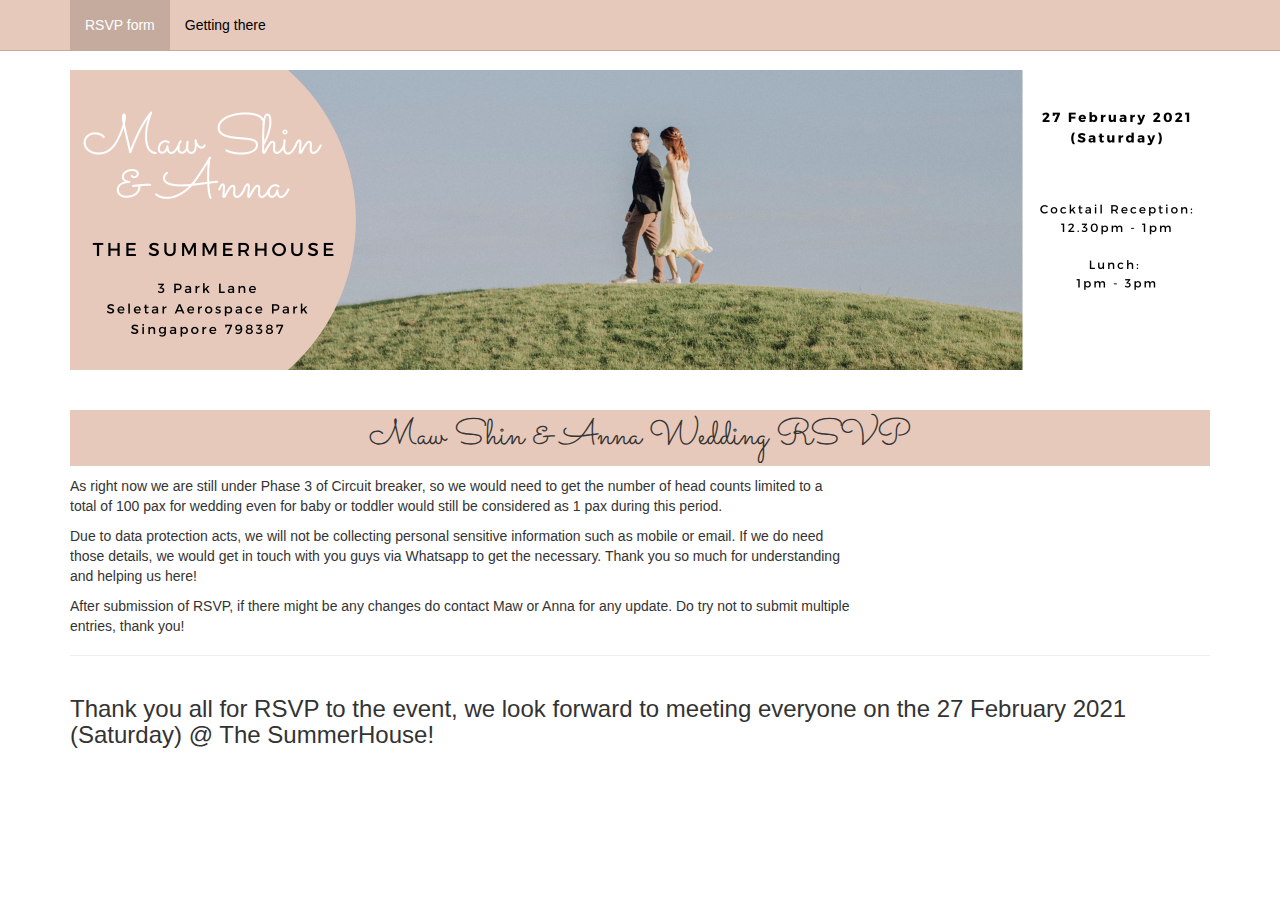
<file: index.html>
<!DOCTYPE html>
<html>
<head lang="en">
    <meta charset="utf-8">
    <meta http-equiv="X-UA-Compatible" content="IE=edge">
    <meta name="viewport" content="width=device-width, initial-scale=1">
    <!-- The above 3 meta tags *must* come first in the head; any other head content must come *after* these tags -->
    <meta name="description" content="Maw Shin & Anna Wedding - 27 February 2021 (Sat) 12.30pm | the SUMMERHOUSE, Selectar Areospace Park, 3 Park Lane, Singapore 798387">
    <meta name="keywords" content="Maw Shin, Anna, 27 February 2021">

	<title>Maw Shin & Anna Wedding RSVP form</title>

    <!-- Global site tag (gtag.js) - Google Analytics -->
    <script async src="//www.googletagmanager.com/gtag/js?id=G-MEL8B8M6QW"></script>
    <script>
      window.dataLayer = window.dataLayer || [];
      function gtag(){dataLayer.push(arguments);}
      gtag('js', new Date());

      gtag('config', 'G-MEL8B8M6QW');
    </script>

    <link rel="shortcut icon" href="images/favicon.ico"> 
    <link rel="preconnect" href="//fonts.gstatic.com">
    <link href="//fonts.googleapis.com/css2?family=Sacramento&display=swap" rel="stylesheet">
    <link href="css/bootstrap.min.css" rel="stylesheet">
    <link rel="stylesheet" type="text/css" href="css/styles.css"/>
</head>

<body>
    <nav class="navbar navbar-inverse navbar-fixed-top">
        <div class="container">
            <div class="navbar-header">
                <button type="button" class="navbar-toggle collapsed" data-toggle="collapse" data-target="#navbar" aria-expanded="false" aria-controls="navbar">
                    <span class="sr-only">Toggle navigation</span>
                    <span class="icon-bar"></span>
                    <span class="icon-bar"></span>
                    <span class="icon-bar"></span>
                </button>
            </div>
            <div id="navbar" class="navbar-collapse collapse">
                <ul class="nav navbar-nav">
                    <li class="active"><a href="#">RSVP form</a></li>
                    <li><a href="getting-there.html">Getting there</a></li>
                </ul>
            </div><!--/.nav-collapse -->
        </div>
    </nav>
    <div class="container">
        <div class="row">
            <div class="col-sm-12">
                <img src="images/banner.png" class="img-responsive" alt="Maw Shin & Anna Wedding - 27 February 2021 (Sat) 12.30pm">
            </div>
        </div>
    </div>
    <div class="container">
        <div class="page-header">
            <h1>Maw Shin & Anna Wedding RSVP</h1>

            <p>As right now we are still under Phase 3 of Circuit breaker, so we would need to get the number of head counts limited to a total of 100 pax for wedding even for baby or toddler would still be considered as 1 pax during this period.</p>
            <p>Due to data protection acts, we will not be collecting personal sensitive information such as mobile or email. If we do need those details, we would get in touch with you guys via Whatsapp to get the necessary. Thank you so much for understanding and helping us here!</p>

            <p>After submission of RSVP, if there might be any changes do contact Maw or Anna for any update. Do try not to submit multiple entries, thank you!</p>
        </div>
        <div class="row">
            <div class="col-xs-12">
                <h3>Thank you all for RSVP to the event, we look forward to meeting everyone on the 27 February 2021 (Saturday) @ The SummerHouse!</h3>
            </div>
        </div>
        
    </div>
    
    <div class="overlay hide">
        <div>
            <div class="loader" id="loader-1">
        </div>
    </div>

    <script src="//code.jquery.com/jquery-3.5.1.min.js" integrity="sha256-9/aliU8dGd2tb6OSsuzixeV4y/faTqgFtohetphbbj0=" crossorigin="anonymous"></script>
    <script src="js/bootstrap.min.js"></script>
    <script src="js/jquery.validate.min.js"></script>
    <script src="//www.google.com/recaptcha/api.js?render=6LdlqBYaAAAAAGLUJCd0e0Ey-dfNBbnsfRz5_ZUE"></script>
	<script src="js/app.js"></script>
</body>
</file>
<file: css/styles.css>
html, body {
	color: #333;
}

body {
	padding: 70px 0 32px;
	position: relative;
}

.mt16 {
	margin-top: 16px;
}

a:not([data-toggle]) {
	color: black;
	background-color: #e6c9bb;
	padding: 2px 6px;
}

a[data-toggle] {
	color: #c5aa9e;
}

a:not([data-toggle]):hover,
a:not([data-toggle]):focus {
	background-color: #c5aa9e;
	color: white;
}

p {
	max-width: 780px;
}

h1 {
	font-family: 'Sacramento', cursive;
	background-color: #e6c9bb;
	text-align: center;
	padding: 8px; 
}

textarea {
	resize: vertical;
}

input:focus,
select:focus {
  border: 2px solid #333;
}

input.error,
select.error,
input.error:focus,
select.error:focus {
  border: 2px solid #c83039;
}

.error {
	color: #c83039;
}

.error .radio,
.error h5,
.error label:not(.error) {
	color: #333;
}

.error input[type='radio']:after {
    content: '';
    width: 13px;
    height: 13px;
    border-radius: 100%;
    top: 0px;
    left: 0px;
    position: relative;
    display: inline-block;
    visibility: visible;
    border: 2px solid #c83039;
}

.navbar-inverse {
    background-color: #e6c9bb;
    border-color: #c5aa9e;
}

.navbar-inverse .navbar-nav > li > a {
    color: black;
}

.navbar-inverse .navbar-nav > li > a:hover {
    background-color: #c5aa9e;
}

.navbar-inverse .navbar-nav > .active > a, 
.navbar-inverse .navbar-nav > .active > a:focus, 
.navbar-inverse .navbar-nav > .active > a:hover {
	background-color: #c5aa9e;
	color: white;
}

.page-header.no-bdr {
    border-bottom: none;
}

.additional-section {
	display: none;
}

.babychair-wrapper {
	display: none;
	margin-top: 16px;
}

.guest1,
.guest2,
.guest3,
.guest4 {
	display: none;
}

[class^="guest"] h4 {
	background-color: #e6c9bb;
	color: #333; 
	display: inline-block;
	padding: 8px;
}

.btn-primary {
	background-color: #e6c9bb;
	border-color: #c5aa9e;
	color: #333;
	font-weight: bold;
	transition: background-color 0.5s;
}

.btn-primary:hover,
.btn-primary:focus,
.btn-primary:active:hover,
.btn-primary:active:focus,
.btn-primary:active {
	background-color: #c5aa9e;
	border-color: #c5aa9e;
	outline: 0;
}

.overlay {
	width: 100%;
	height: 100%;
	position: fixed;
	top: 0;
	left: 0;
	z-index: 1031;
	display: flex;
	justify-content: center;
	align-items: center;
}

.overlay:before {
	content: "";
	background: rgba(0, 0, 0, 0.6);
	width: 100%;
    height: 100%;
    position: absolute;
}

.loader {
  width: 60px;
  height: 60px;
  border-radius: 100%;
  position: relative;
  margin: 0 auto;
}

/* LOADER 1 */

#loader-1:before, 
#loader-1:after {
	content: "";
	position: absolute;
	top: -10px;
	left: -10px;
	width: 100%;
	height: 100%;
	border-radius: 100%;
	border: 8px solid transparent;
	border-top-color: #c5aa9e;
}

#loader-1:before {
	z-index: 100;
	animation: spin 1s infinite;
}

#loader-1:after {
	border: 8px solid #f1f1f1;
}

@keyframes spin {
	0% {
		-webkit-transform: rotate(0deg);
		-ms-transform: rotate(0deg);
		-o-transform: rotate(0deg);
		transform: rotate(0deg);
	}

	100% {
		-webkit-transform: rotate(360deg);
		-ms-transform: rotate(360deg);
		-o-transform: rotate(360deg);
		transform: rotate(360deg);
	}
}
</file>
